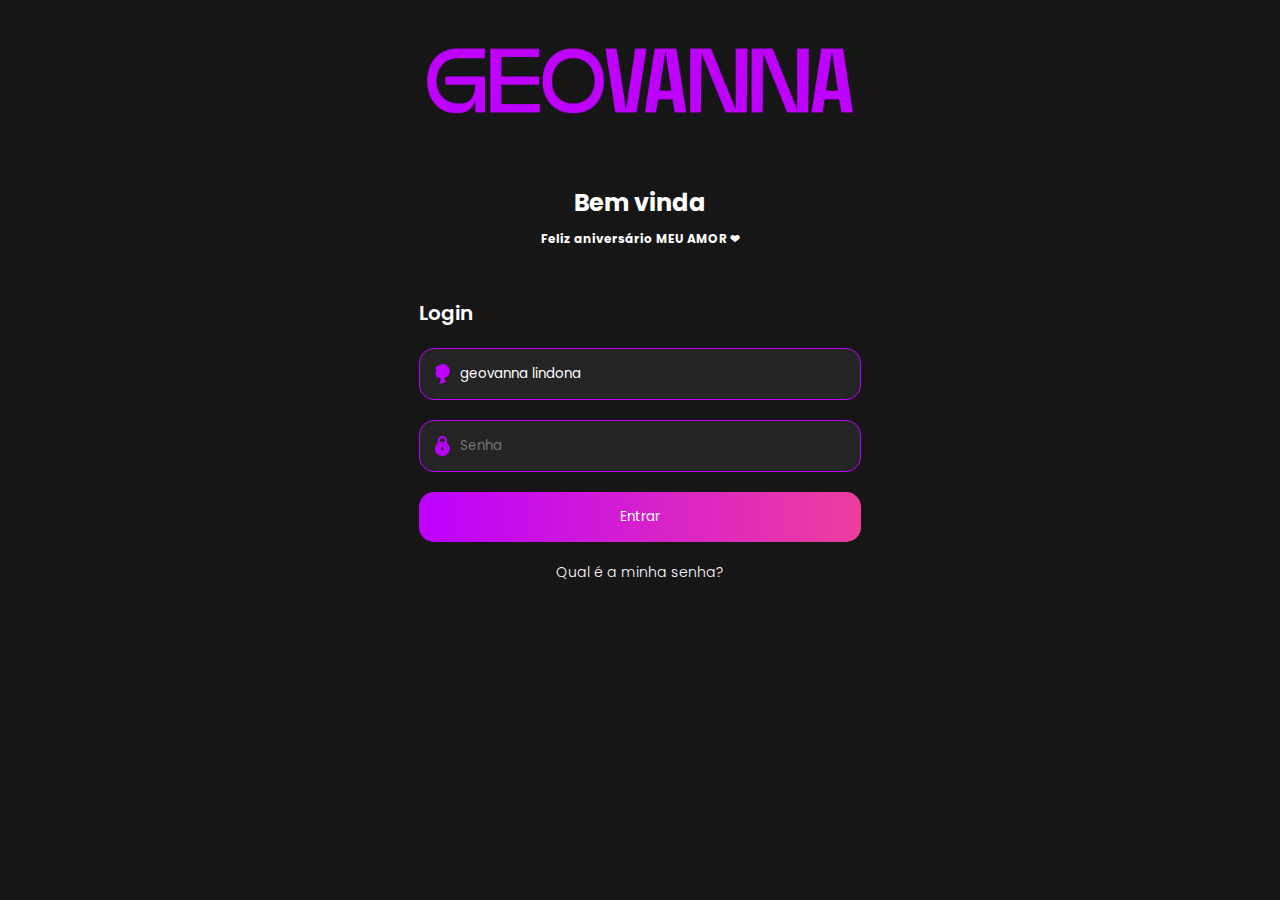
<file: index.html>
<!DOCTYPE html>
<html lang="pt_BR">
<head>
    <meta charset="UTF-8">
    <meta name="viewport" content="width=device-width, initial-scale=1.0">
    <link rel="stylesheet" href="./styles/login.css">
    <link rel="stylesheet" href="./styles/base.css">
    <title>Namorada</title>
</head>
<body>
    <div class="app-container heigth-100vh">
        <div class="element-container-column-center">
            <img class="logo" src="./img/logog.png" alt="">
        </div>
        <div class="element-container-column-center margin-50px">
            <h1>Bem vinda</h1>
            <h3>Feliz aniversário MEU AMOR &#10084;</h3>
        </div>
        <div class="base-container">
            <form class="base-form">
                <h1 class="login-title">Login</h1>
                <div  class="base-input-wrapper">
                    <img src="./img/girlAvatar.svg" alt="avatar de garota">
                    <input class="base-input" type="text" value="geovanna lindona" readonly>
                </div> <!--Borda com CSS e colorir a borda quando o elemento é selecionado-->
                <div class="base-input-wrapper">
                    <img src="./img/VectorLock.svg" alt="icone de cadeado">
                    <input class="base-input" id="login-password" type="password" placeholder="Senha" >
                </div> <!--Borda com CSS e colorir a borda quando o elemento é selecionado-->
                <input type="button" value="Entrar" class="base-button" onclick="logar()">
                <a class="sub-button" href="./lembrar.html">Qual é a minha senha?</a>
            </form>
        </div>

        <div id="sucesso" class="sucesso feedback display-none">
            <span>Entrando</span>
        </div>

        <div id="falha" class="falha feedback display-none">
            <span>Tente novamente</span>
        </div>
    </div>

    <script src="./scripts/validacao.js"></script>
</body>
</html>
</file>
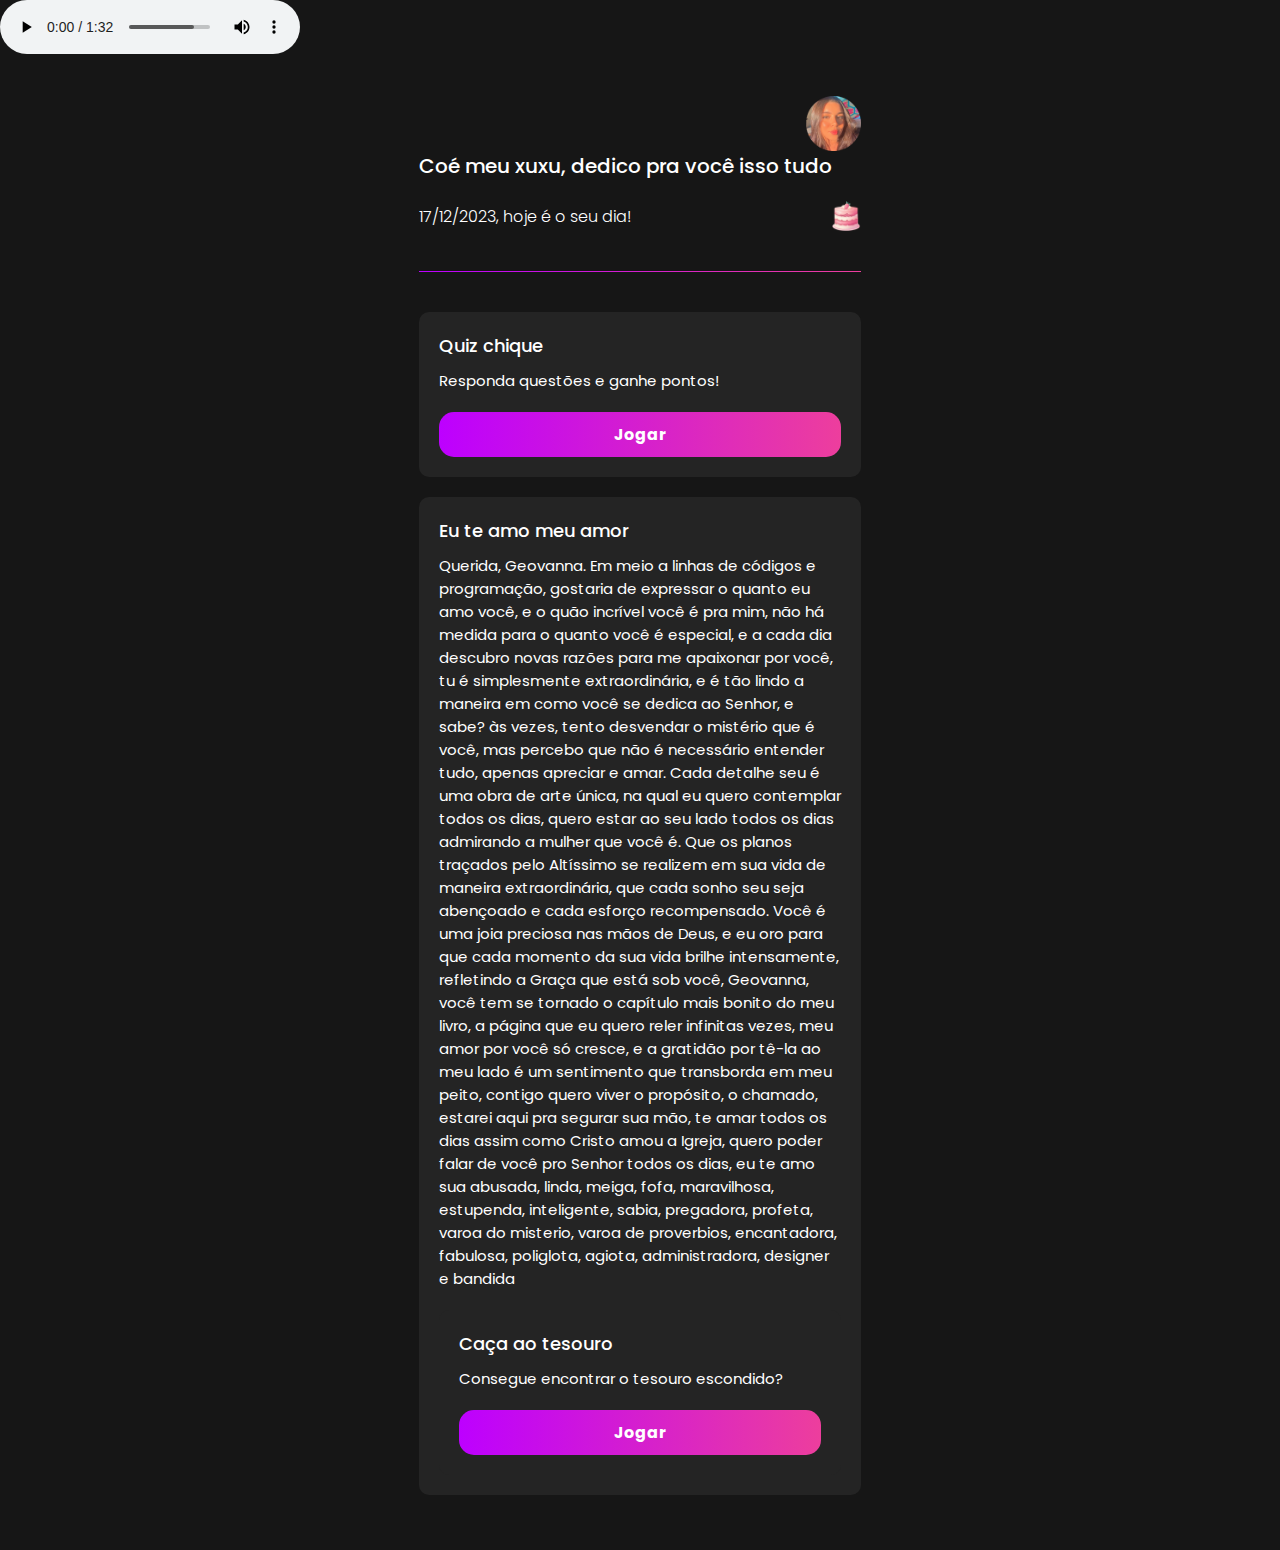
<file: dashboard.html>
<!DOCTYPE html>
<html lang="pt_BR">
<head>
    <meta charset="UTF-8">
    <meta name="viewport" content="width=device-width, initial-scale=1.0">
    <link rel="stylesheet" href="./styles/dashboard.css">
    <link rel="stylesheet" href="./styles/base.css">
    <title>te amo</title>
</head>
<body>
<audio controls autoplay>

  <source src="./img/dezembro.ogg" type="audio/ogg">

  <source src="./img/dezembro.mp3" type="audio/mpeg">

Your browser does not support the audio element.

</audio>

   <div class="app-container">
        
        <!-- cabeçalho com informações -->
        <div class="info">
            <div class="name-avatar">
                <img class="avatar" src="./img/girlAvatar.png" alt="">
                <h1 class="name">Coé meu xuxu, dedico pra você isso tudo</h1>
            </div>
            <div class="date-emoji">
                <span class="date">17/12/2023, hoje é o seu dia!</span>
                <img class="emoji" src="./img/party-popper.png" alt="">
            </div>
        </div>
        <div class="line"></div>

  
        <!-- Quiz de perguntas -->
        <div class="card quiz margin-bottom-20px">
            <h2 class="card-title">Quiz chique</h2>
            <p class="card-p">Responda questões e ganhe pontos!</p>
            <button id="btn-play" class="btn-play" onclick="openQuiz()">Jogar</button>
        </div>
 <!-- Quiz de perguntas -->
        <div class="card quiz margin-bottom-20px">
            <h2 class="card-title">Eu te amo meu amor</h1>
            <p class="card-p">Querida, Geovanna. Em meio a linhas de códigos e programação, gostaria de expressar o quanto eu amo você, e o quão incrível você é pra mim, não há medida para o quanto você é especial, e a cada dia descubro novas razões para me apaixonar por você, tu é simplesmente extraordinária, e é tão lindo a maneira em como você se dedica ao Senhor,  e sabe?  às vezes, tento desvendar o mistério que é você, mas percebo que não é necessário entender tudo, apenas apreciar e amar. Cada detalhe seu é uma obra de arte única, na qual eu quero contemplar todos os dias, quero estar ao seu lado todos os dias admirando a mulher que você é. Que os planos traçados pelo Altíssimo se realizem em sua vida de maneira extraordinária, que cada sonho seu seja abençoado e cada esforço recompensado. Você é uma joia preciosa nas mãos de Deus, e eu oro para que cada momento da sua vida brilhe intensamente, refletindo a Graça que está sob você, Geovanna, você tem se tornado o capítulo mais bonito do meu livro, a página que eu quero reler infinitas vezes, meu amor por você só cresce, e a gratidão por tê-la ao meu lado é um sentimento que transborda em meu peito, contigo quero viver o propósito, o chamado, estarei aqui pra segurar sua mão, te amar todos os dias assim como Cristo amou a Igreja, quero poder falar de você pro Senhor todos os dias, eu te amo sua abusada, linda, meiga, fofa, maravilhosa, estupenda, inteligente, sabia, pregadora, profeta, varoa do misterio, varoa de proverbios, encantadora, fabulosa, poliglota, agiota, administradora, designer e bandida 

</p>
            

        <div id="quiz-popup" class="popup">
            <div id="popup-content">
                <h2 id="pergunta" class="pergunta"></h2>
                <button id="resposta-1" class="resposta"></button>
                <button id="resposta-2" class="resposta"></button>
                <button id="resposta-3" class="resposta"></button>
                <div id="resposta-visual-container" class="resposta-visual-container">
                <div id="bloco-0" class="bloco"></div>
                <div id="bloco-1" class="bloco"></div>
                <div id="bloco-2" class="bloco"></div>
                </div>
            </div>
        </div>

        <!-- Caça ao tesouro -->
        <div class="card caca-tesouro">
            <h2 class="card-title">Caça ao tesouro</h2>
            <p class="card-p">Consegue encontrar o tesouro escondido?</p>
            <button class="btn-play" onclick="openCacaTesouro();">Jogar</button>
        </div>

        <div id="caca-tesouro-popup" class="popup">
            <div id="caca-tesouro-popup-content">
                <h2 id="dica" class="dica"></h2>
                <h1 id="pedido" class="pedido">Parabéns! Agora iremos casar</h1>
                <div id="senha-caca-tesouro-wrapper" class="base-input-wrapper">
                    <input type="text" id="senha-caca-tesouro" class="base-input" placeholder="Senha">
                </div>
                <button id="prox-dica" class="btn-play" onclick="proximaDica()">Próxima dica</button>
                <div id="falha" class="feedback display-none">
                    <span>Tente novamente</span>
                </div>
            </div>
        </div>

        <!-- <div class="card recompensa">
            <h2 class="card-title">Recompensas</h2>
            <p class="card-p">Troque pontos por recompensas</p>
            <button class="btn-recompensa">Ver recompensas</button>
        </div> -->
    </div>

    <script src="./scripts/dashboard.js"></script>
    
</body>
</html>
</file>
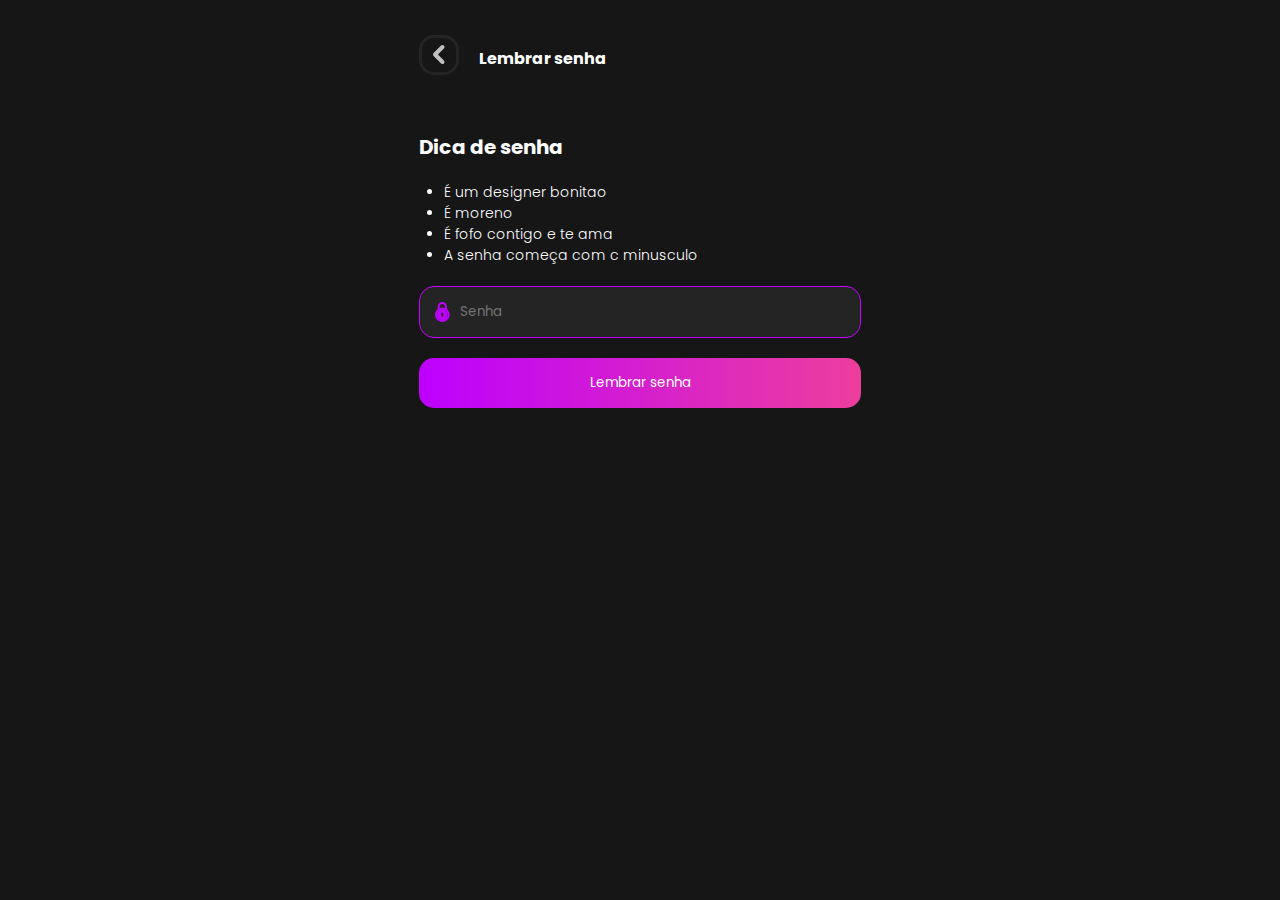
<file: lembrar.html>
<!DOCTYPE html>
<html lang="pt_BR">
<head>
    <meta charset="UTF-8">
    <meta name="viewport" content="width=device-width, initial-scale=1.0">
    <link rel="stylesheet" href="./styles/login.css">
    <link rel="stylesheet" href="./styles/base.css">
    <title>Namorada</title>
</head>
<body>
    <div class="app-container heigth-100vh">
        <div class="back">
            <a href="./index.html"  ><img src="./img/Group 13backArrow.svg" alt="botao voltar"></a>
            <h1>Lembrar senha</h1>
        </div>
        <div class="base-container margin-50px">
            <form class="base-form">
                <h3 class="lembrar-title">Dica de senha</h3>
                <ul class="dicas">
                    <li class="dica">É um designer bonitao</li>
                    <li class="dica">É moreno</li>
                    <li class="dica">É fofo contigo e te ama</li>
                    <li class="dica">A senha começa com c minusculo</li>
                </ul>
                <div class="base-input-wrapper">
                    <img src="./img/VectorLock.svg" alt="icone de cadeado">
                    <input class="base-input" type="password" placeholder="Senha" id="redefinir-password">
                </div>
                <input type="button" class="base-button" value="Lembrar senha" onclick="lembrarSenha()">   
            </form>
        </div>
        <div id="sucesso" class="sucesso feedback display-none">
            <span>Acertou!</span>
        </div>

        <div id="falha" class="falha feedback display-none">
            <span>Senha incorreta</span>
        </div>
    </div>
    <script src="./scripts/validacao.js"></script>
</body>
</html>
</file>
<file: styles/login.css>
.logo {
    height: 100px;
}

.element-container-column-center h1 {
    font-size: 24px;
    font-weight: 700;
}

.element-container-column-center h3 {
    font-size: 12px;
}

.base-container h1{
    font-size: 20px;
    font-weight: 600;
}


.feedback {
    margin: 20px;
    text-align: center;
    transition: .3s;
}

.display-none {
    display: none;
}

/* A partir daqui, estilos da página redefirnir */

.back {
    display: flex;
    align-items: center;
    gap: 20px;
}

.back h1{
    display: inline;
    font-size: 16px;
}

.dicas {
    margin-left: 25px;
}

.lembrar-title {
    font-size: 20px;
    font-weight: 700    ;
}

.dica {
    font-size: 14px;
    font-weight: 300;
}
</file>
<file: styles/base.css>
@import url('https://fonts.googleapis.com/css2?family=Poppins:wght@300;400;500;600;700;800;900&display=swap');

*{
        margin: 0;
        padding: 0;
        box-sizing: border-box;
        font-family: 'Poppins', sans-serif;
        color: white;
}

/* Define o body com a altura e largura da tela onde o app está sendo visualizado*/
body {
    height: 100%;
    width: 100%;
    background-color: #161616;
}

.margin-50px{
    margin: 50px 0;
}

.app-container{
    width: 40%;
    margin: 0 auto; /* centraliza o container */
    background-color: #161616;
    padding: 35px;
}

.heigth-100vh {
    height: 100vh;
}

.element-container-column-center{
    display: flex;
    flex-direction: column;
    align-items: center;
    justify-content: center;
    width: 100%;
    gap: 10px;
}

.base-container {
    display: flex;
    flex-direction: column;
    justify-content: center;
    gap: 20px;
}

.base-form{
    display: flex;
    flex-direction: column;
    justify-content: center;
    gap: 20px;
}

.base-input-wrapper {
    display: flex;
    align-items: center;
    width: 100%;
    gap: 10px;
    padding: 15px;
    background-color: #242424;
    border-radius: 15px;
    transition: .3s;
    border: 1px solid #BD00FF;
}

.base-input-wrapper:hover {
    border: 1px solid #fff;
}

.base-input {
    width: 100%;
    background: none;
    border: none;
    outline: none;
}

/* Estilo padrão para botão */
.base-button{
    padding: 15px;
    border-radius: 15px;
    background: linear-gradient(90deg, #BD00FF 0%, #ED3E9D 100%);
    border: none;
}

.width-100 {
    width: 100%;
}

.sub-button{
    color: #FFF;
    font-size: 14px;
    font-weight: 300;
    text-align: center;
    text-decoration: none;
}


/* Responsividade */

@media only screen and (max-width: 768px) {
    .app-container {
       width: 100%;
    }
}
</file>
<file: styles/dashboard.css>
.info {
    margin-bottom: 40px;
    display: flex;
    flex-direction: column;
    gap: 20px;
}

.info .name-avatar {
    display: flex;
    flex-direction: column;
}

.avatar {
    height: 55px;
    width: 55px;
    align-self: flex-end;
}

.info .name-avatar h1 {
    font-size: 20px;
    font-weight: 500;
}

.info .date-emoji {
    display: flex;
    align-items: center;
    justify-content: space-between;
}

.date {
    font-size: 16px;
    font-weight: 300;
    
}

.emoji {
    width: 30px;
}

.line {
    width: 100%;
    height: 1px;
    background: linear-gradient(90deg, #BD00FF 0%, #ED3E9D 100%);
    margin-bottom: 40px;
}

.card {
    background-color: #242424;
    padding: 20px;
    border-radius: 10px;
}

.margin-bottom-20px {
    margin-bottom: 20px;
}

.card-title{
    font-size: 18px;
    font-weight: 500;
    margin-bottom: 10px;
}

.card-p{
    font-size: 15px;
    font-weight: 400;
    margin-bottom: 20px;
}

.btn-play{
    width: 100%;
    display: block;
    text-align: center;
    padding: 10px;
    border-radius: 15px;
    background: linear-gradient(90deg, #BD00FF 0%, #ED3E9D 100%);
    border: none;
    font-weight: 700;
    font-size: 16px;
}

.galeria {
    height: 250px;
    background-image: url(../img/gallery-img/1.jpg);
    background-position: center;
    background-size: cover;
}

#gallery-popup.show{
    display: flex;
    animation: fadeIn 0.2s ease-in-out; 
}

#gallery-popup.hide{
    display: flex;
    animation: fadeOut 0.2s ease-in-out;
}

.galeria h2, .galeria p{
    text-shadow: 2px 2px 3px black;
}

.btn-recompensa{
    width: 100%;
    display: block;
    text-align: center;
    padding: 10px;
    border-radius: 15px;
    background-color: #3B3B3B;
    border: none;
    font-weight: 700;
    font-size: 16px;
}

.footer {
    padding: 15px;
    width: 100%;
    background: linear-gradient(90deg, #BD00FF 0%, #ED3E9D 100%);
    text-align: center;
    border: none;
    position: relative;
    bottom: 0;
}

/* Estilos galery popup*/

.gallery-popup {
    display: none;
    flex-direction: column;
    gap: 30px;
    width: 100%;
    position: absolute;
    top: 0;
    left: 0;
    overflow: visible;
    justify-content: center;
    align-items: center;
    z-index: 1002;
    background-color: rgb(0, 0, 0);
    padding: 30px;
}

.gallery-popup img {
    width: 100%;
    border-radius: 15px;
}


/* Estilos do quiz popup */
#quiz-popup{
    display: none;
    position: fixed;
    top: 0;
    left: 0;
    width: 100%;
    height: 100%;
    justify-content: center;
    align-items: center;
    z-index: 1001;
    background-color: rgba(0, 0, 0, 0.9);
}

#quiz-popup.show{
    display: flex;
    animation: fadeIn 0.3s ease-in-out; 
}

#quiz-popup.hide{
    display: flex;
    animation: fadeOut 0.3s ease-in-out;
}

.hidden{
    display: none;
}

@keyframes fadeIn {
    from {
        scale: 0.8;
        opacity: 0;
    }

    to {
        scale: 1;
        opacity: 1;
    }
}

@keyframes fadeOut {
    from {
        scale: 1;
        opacity: 1;
    }

    to {
        scale: 0.8;
        opacity: 0;
    }
}

#popup-content {
    display: flex;
    flex-direction: column;
    align-items: center;
    justify-content: center;
    gap: 20px;
    background: #161616;
    padding: 20px;
    border-radius: 10px;
    width: 80%;
}

#btn-jogar {
    padding: 15px;
    border-radius: 15px;
    background: linear-gradient(90deg, #BD00FF 0%, #ED3E9D 100%);
    border: none;
    display: block;
    padding: 15px;
    text-decoration: none;
    font-size: 1.2em;
    cursor: pointer; 
}

.pergunta {
    margin: 0;
    padding: 0;
    font-size: 24px;
    font-weight: 500;
}

.resposta {
    padding: 15px;
    border-radius: 15px;
    background: linear-gradient(90deg, #BD00FF 0%, #ED3E9D 100%);
    border: none;
    width: 100%;
}

.resposta-visual-container {
    width: 100%;
    display: flex;
    align-items: center;
    justify-content: flex-start;
}

.bloco {
    width: 20px;
    height: 20px;
    margin: 5px;
    background-color: grey;
    border-radius: 6px;
}

.success-background {
    background-color: #82dd55;
}

.fail-background {
    background-color: #ff4444;
}

/* Fim estilos quiz popup */

#caca-tesouro-popup {
    display: none;
    position: fixed;
    top: 0;
    left: 0;
    width: 100%;
    height: 100%;
    justify-content: center;
    align-items: center;
    z-index: 1000;
    background-color: rgba(0, 0, 0, 0.9 );
}

#caca-tesouro-popup.show{
    display: flex;
    animation: fadeIn 0.3s ease-in-out; 
}

#caca-tesouro-popup.hide{
    display: flex;
    animation: fadeOut 0.3s ease-in-out;
}

#caca-tesouro-popup-content {
    display: flex;
    flex-direction: column;
    align-items: center;
    justify-content: center;
    gap: 20px;
    background: #161616;
    padding: 20px;
    border-radius: 10px;
    width: 80%;
}

.dica {
    margin: 0;
    padding: 0;
    font-size: 16px;
    font-weight: 500;
}

.feedback {
    text-align: center;

}

.display-none {
    visibility: hidden;
}

.pedido {
    display: none;
}
</file>
